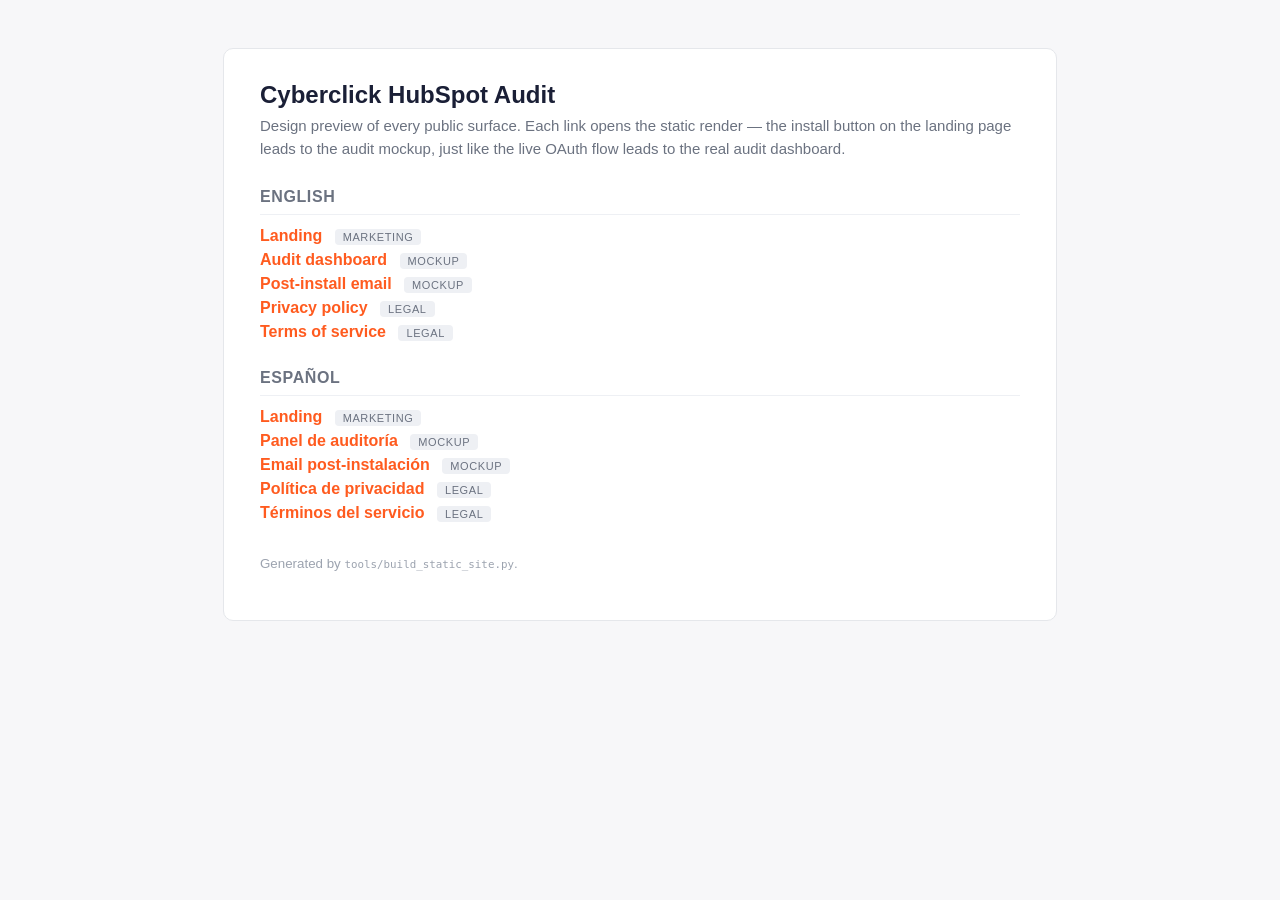
<file: index.html>
<!doctype html>
<html lang="en">
<head>
<meta charset="utf-8">
<meta name="viewport" content="width=device-width,initial-scale=1">
<title>Cyberclick HubSpot Audit — Design preview</title>
<style>
:root{color-scheme:light;}
body{margin:0;padding:48px 24px;background:#f7f7f9;color:#1a1f36;
     font-family:-apple-system,BlinkMacSystemFont,'Segoe UI',Roboto,sans-serif;}
main{max-width:760px;margin:0 auto;background:#fff;border:1px solid #e5e7eb;
     border-radius:10px;padding:32px 36px;}
h1{margin:0 0 6px;font-size:24px;}
p.lead{margin:0 0 24px;color:#6b7280;font-size:15px;line-height:1.5;}
h2{margin:28px 0 12px;font-size:16px;text-transform:uppercase;letter-spacing:.6px;
   color:#6b7280;border-bottom:1px solid #eef0f4;padding-bottom:8px;}
ul{list-style:none;padding:0;margin:0;}
li{margin:6px 0;}
a{color:#ff5b1f;text-decoration:none;font-weight:600;}
a:hover{text-decoration:underline;}
.tag{display:inline-block;font-size:11px;letter-spacing:.6px;text-transform:uppercase;
     background:#eef0f4;color:#6b7280;padding:2px 8px;border-radius:4px;margin-left:8px;}
small{color:#9ca3af;}
</style>
</head>
<body>
<main>
<h1>Cyberclick HubSpot Audit</h1>
<p class="lead">Design preview of every public surface. Each link opens the static
render — the install button on the landing page leads to the audit mockup, just
like the live OAuth flow leads to the real audit dashboard.</p>

<h2>English</h2>
<ul>
<li><a href="en/">Landing</a> <span class="tag">Marketing</span></li>
<li><a href="en/audit/">Audit dashboard</a> <span class="tag">Mockup</span></li>
<li><a href="en/email/">Post-install email</a> <span class="tag">Mockup</span></li>
<li><a href="en/privacy/">Privacy policy</a> <span class="tag">Legal</span></li>
<li><a href="en/terms/">Terms of service</a> <span class="tag">Legal</span></li>
</ul>

<h2>Español</h2>
<ul>
<li><a href="es/">Landing</a> <span class="tag">Marketing</span></li>
<li><a href="es/audit/">Panel de auditoría</a> <span class="tag">Mockup</span></li>
<li><a href="es/email/">Email post-instalación</a> <span class="tag">Mockup</span></li>
<li><a href="es/privacy/">Política de privacidad</a> <span class="tag">Legal</span></li>
<li><a href="es/terms/">Términos del servicio</a> <span class="tag">Legal</span></li>
</ul>

<p style="margin-top:32px;"><small>Generated by <code>tools/build_static_site.py</code>.</small></p>
</main>
</body>
</html>
</file>
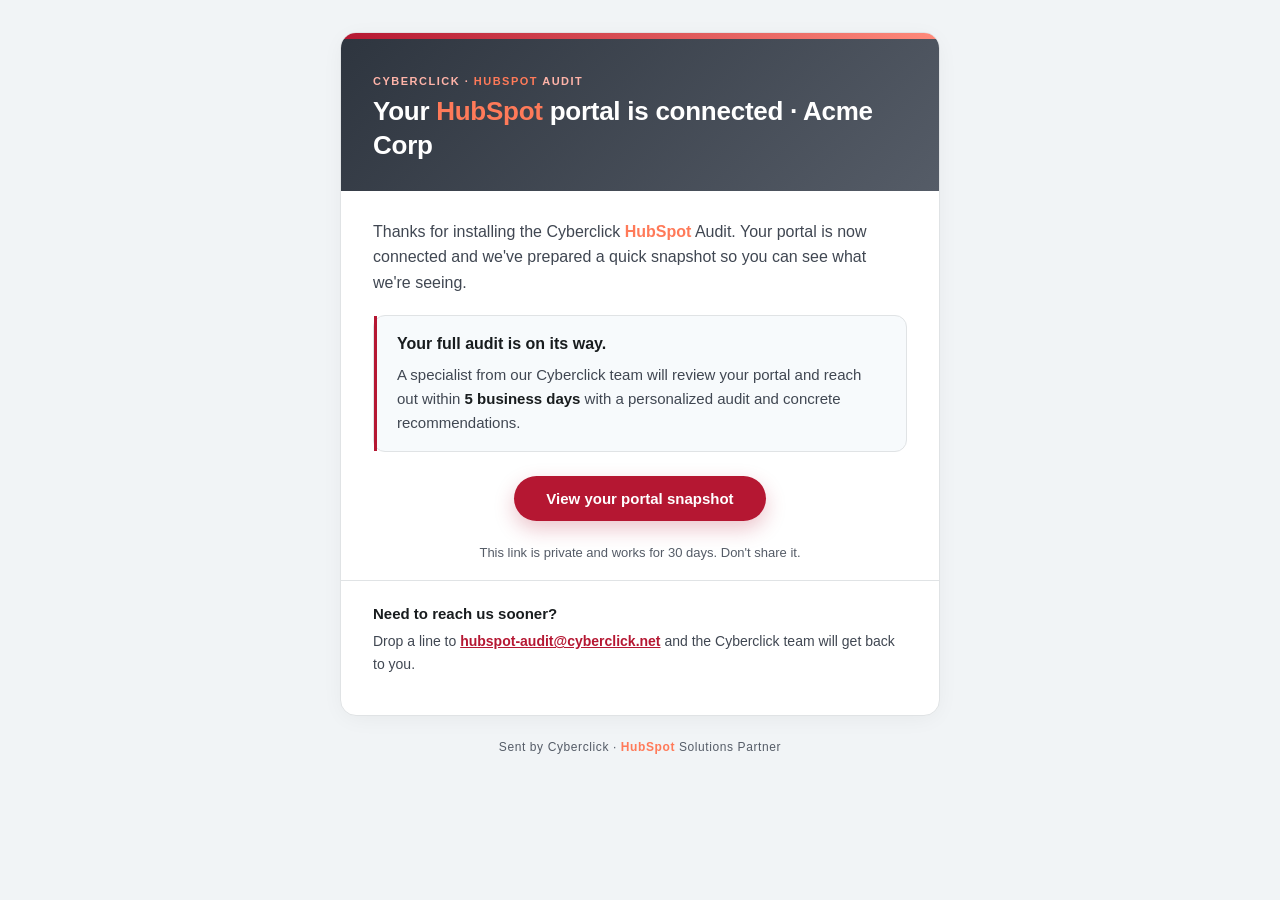
<file: en/email/index.html>
<!DOCTYPE html>
<html lang="en">
<head>
<meta charset="UTF-8">
<title>Your HubSpot portal is connected</title>
</head>
<body style="margin:0;padding:0;background:#f1f4f6;font-family:'Rubik',-apple-system,BlinkMacSystemFont,'Segoe UI',Roboto,sans-serif;color:#181c1e;">
    <table width="100%" cellpadding="0" cellspacing="0" border="0" style="background:#f1f4f6;padding:32px 16px;">
        <tr>
            <td align="center">
                <table width="600" cellpadding="0" cellspacing="0" border="0" style="max-width:600px;background:#ffffff;border-radius:16px;overflow:hidden;border:1px solid #e0e3e5;box-shadow:0 4px 24px -4px rgba(24,28,30,0.06);">
                    <tr>
                        <td style="height:6px;background:linear-gradient(90deg,#b51732 0%,#ff8a7a 100%);font-size:0;line-height:0;">&nbsp;</td>
                    </tr>
                    <tr>
                        <td style="background:linear-gradient(135deg,#2e353f 0%,#555c67 100%);padding:36px 32px 28px;color:#ffffff;">
                            <p style="margin:0 0 8px;font-family:'Rubik',sans-serif;font-size:11px;font-weight:600;letter-spacing:1.5px;text-transform:uppercase;color:#ffb4a9;">Cyberclick · <span style="color:#ff7a59;font-weight:700;">HubSpot</span> Audit</p>
                            <h1 style="margin:0;font-family:'Montserrat',sans-serif;font-size:26px;line-height:1.3;font-weight:800;color:#ffffff;letter-spacing:-0.01em;">Your <span style="color:#ff7a59;font-weight:800;">HubSpot</span> portal is connected · Acme Corp</h1>
                        </td>
                    </tr>
                    <tr>
                        <td style="padding:28px 32px 8px;">
                            <p style="margin:0 0 16px;font-family:'Rubik',sans-serif;font-size:16px;line-height:1.6;color:#404752;">Thanks for installing the Cyberclick <span style="color:#ff7a59;font-weight:600;">HubSpot</span> Audit. Your portal is now connected and we've prepared a quick snapshot so you can see what we're seeing.</p>
                            <table width="100%" cellpadding="0" cellspacing="0" border="0" style="background:#f7fafc;border-radius:12px;border:1px solid #e0e3e5;margin:20px 0;">
                                <tr>
                                    <td style="padding:16px 20px;border-left:3px solid #b51732;">
                                        <p style="margin:0 0 6px;font-family:'Montserrat',sans-serif;font-size:16px;line-height:1.55;color:#181c1e;font-weight:700;">Your full audit is on its way.</p>
                                        <p style="margin:0;font-family:'Rubik',sans-serif;font-size:15px;line-height:1.6;color:#404752;">A specialist from our Cyberclick team will review your portal and reach out within <strong style="color:#181c1e;">5 business days</strong> with a personalized audit and concrete recommendations.</p>
                                    </td>
                                </tr>
                            </table>
                            <p style="margin:24px 0;text-align:center;">
                                <a href="../audit/" style="display:inline-block;background:#b51732;color:#ffffff;text-decoration:none;padding:14px 32px;border-radius:999px;font-weight:700;font-size:15px;font-family:'Montserrat',sans-serif;box-shadow:0 8px 20px rgba(181,23,50,0.25);">
                                    View your portal snapshot
                                </a>
                            </p>
                            <p style="margin:0 0 12px;font-family:'Rubik',sans-serif;font-size:13px;color:#555c67;text-align:center;">This link is private and works for 30 days. Don't share it.</p>
                        </td>
                    </tr>
                    <tr>
                        <td style="padding:8px 32px 28px;border-top:1px solid #e0e3e5;">
                            <p style="margin:16px 0 8px;font-family:'Montserrat',sans-serif;font-size:15px;font-weight:700;color:#181c1e;">Need to reach us sooner?</p>
                            <p style="margin:0 0 12px;font-family:'Rubik',sans-serif;font-size:14px;line-height:1.6;color:#404752;">Drop a line to <a href="mailto:hubspot-audit@cyberclick.net" style="color:#b51732;font-weight:600;">hubspot-audit@cyberclick.net</a> and the Cyberclick team will get back to you.</p>
                        </td>
                    </tr>
                </table>
                <p style="margin:24px 0 0;font-family:'Rubik',sans-serif;font-size:12px;color:#555c67;letter-spacing:0.05em;">Sent by Cyberclick · <span style="color:#ff7a59;font-weight:600;">HubSpot</span> Solutions Partner</p>
            </td>
        </tr>
    </table>
</body>
</html>
</file>
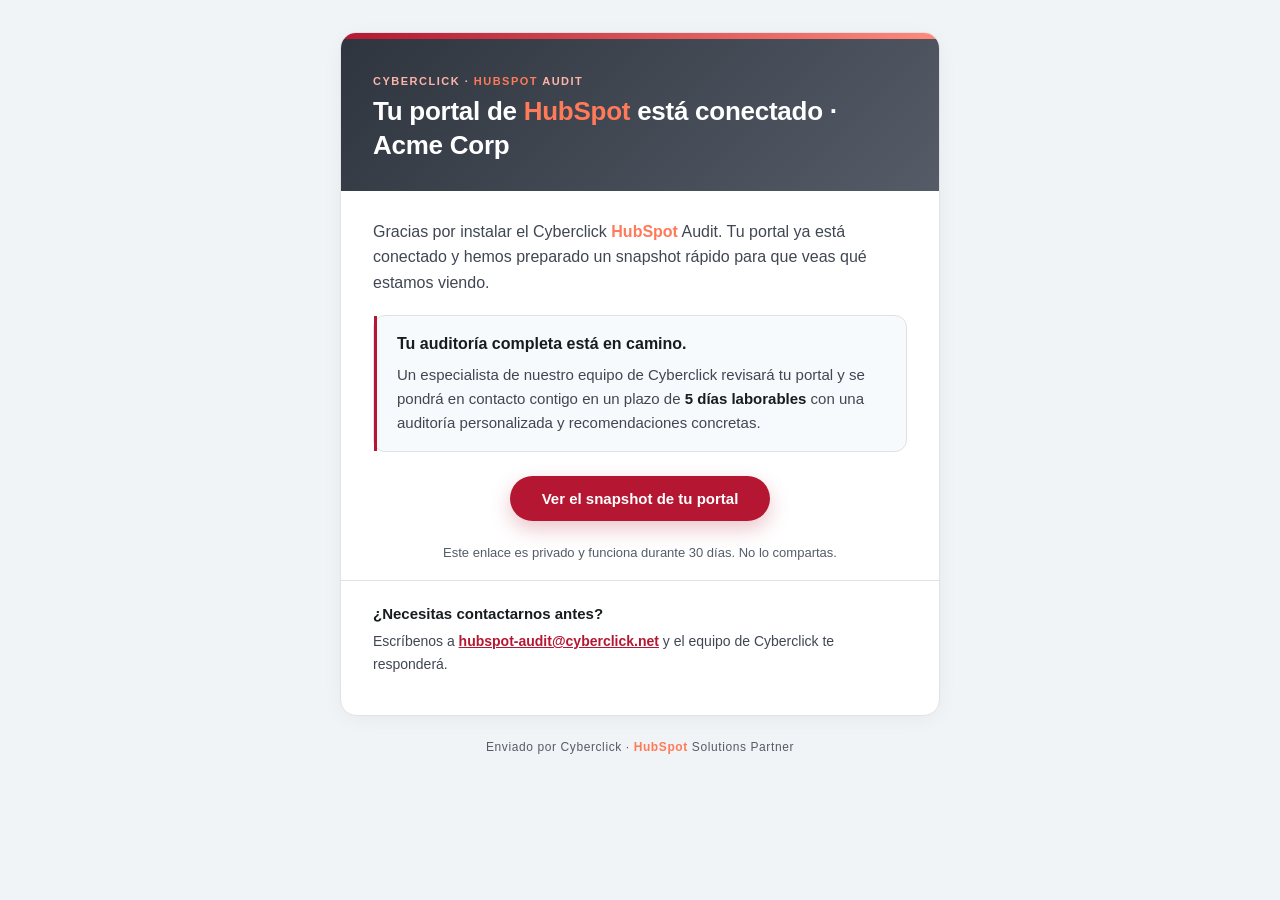
<file: es/email/index.html>
<!DOCTYPE html>
<html lang="es">
<head>
<meta charset="UTF-8">
<title>Tu portal de HubSpot está conectado</title>
</head>
<body style="margin:0;padding:0;background:#f1f4f6;font-family:'Rubik',-apple-system,BlinkMacSystemFont,'Segoe UI',Roboto,sans-serif;color:#181c1e;">
    <table width="100%" cellpadding="0" cellspacing="0" border="0" style="background:#f1f4f6;padding:32px 16px;">
        <tr>
            <td align="center">
                <table width="600" cellpadding="0" cellspacing="0" border="0" style="max-width:600px;background:#ffffff;border-radius:16px;overflow:hidden;border:1px solid #e0e3e5;box-shadow:0 4px 24px -4px rgba(24,28,30,0.06);">
                    <tr>
                        <td style="height:6px;background:linear-gradient(90deg,#b51732 0%,#ff8a7a 100%);font-size:0;line-height:0;">&nbsp;</td>
                    </tr>
                    <tr>
                        <td style="background:linear-gradient(135deg,#2e353f 0%,#555c67 100%);padding:36px 32px 28px;color:#ffffff;">
                            <p style="margin:0 0 8px;font-family:'Rubik',sans-serif;font-size:11px;font-weight:600;letter-spacing:1.5px;text-transform:uppercase;color:#ffb4a9;">Cyberclick · <span style="color:#ff7a59;font-weight:700;">HubSpot</span> Audit</p>
                            <h1 style="margin:0;font-family:'Montserrat',sans-serif;font-size:26px;line-height:1.3;font-weight:800;color:#ffffff;letter-spacing:-0.01em;">Tu portal de <span style="color:#ff7a59;font-weight:800;">HubSpot</span> está conectado · Acme Corp</h1>
                        </td>
                    </tr>
                    <tr>
                        <td style="padding:28px 32px 8px;">
                            <p style="margin:0 0 16px;font-family:'Rubik',sans-serif;font-size:16px;line-height:1.6;color:#404752;">Gracias por instalar el Cyberclick <span style="color:#ff7a59;font-weight:600;">HubSpot</span> Audit. Tu portal ya está conectado y hemos preparado un snapshot rápido para que veas qué estamos viendo.</p>
                            <table width="100%" cellpadding="0" cellspacing="0" border="0" style="background:#f7fafc;border-radius:12px;border:1px solid #e0e3e5;margin:20px 0;">
                                <tr>
                                    <td style="padding:16px 20px;border-left:3px solid #b51732;">
                                        <p style="margin:0 0 6px;font-family:'Montserrat',sans-serif;font-size:16px;line-height:1.55;color:#181c1e;font-weight:700;">Tu auditoría completa está en camino.</p>
                                        <p style="margin:0;font-family:'Rubik',sans-serif;font-size:15px;line-height:1.6;color:#404752;">Un especialista de nuestro equipo de Cyberclick revisará tu portal y se pondrá en contacto contigo en un plazo de <strong style="color:#181c1e;">5 días laborables</strong> con una auditoría personalizada y recomendaciones concretas.</p>
                                    </td>
                                </tr>
                            </table>
                            <p style="margin:24px 0;text-align:center;">
                                <a href="../audit/" style="display:inline-block;background:#b51732;color:#ffffff;text-decoration:none;padding:14px 32px;border-radius:999px;font-weight:700;font-size:15px;font-family:'Montserrat',sans-serif;box-shadow:0 8px 20px rgba(181,23,50,0.25);">
                                    Ver el snapshot de tu portal
                                </a>
                            </p>
                            <p style="margin:0 0 12px;font-family:'Rubik',sans-serif;font-size:13px;color:#555c67;text-align:center;">Este enlace es privado y funciona durante 30 días. No lo compartas.</p>
                        </td>
                    </tr>
                    <tr>
                        <td style="padding:8px 32px 28px;border-top:1px solid #e0e3e5;">
                            <p style="margin:16px 0 8px;font-family:'Montserrat',sans-serif;font-size:15px;font-weight:700;color:#181c1e;">¿Necesitas contactarnos antes?</p>
                            <p style="margin:0 0 12px;font-family:'Rubik',sans-serif;font-size:14px;line-height:1.6;color:#404752;">Escríbenos a <a href="mailto:hubspot-audit@cyberclick.net" style="color:#b51732;font-weight:600;">hubspot-audit@cyberclick.net</a> y el equipo de Cyberclick te responderá.</p>
                        </td>
                    </tr>
                </table>
                <p style="margin:24px 0 0;font-family:'Rubik',sans-serif;font-size:12px;color:#555c67;letter-spacing:0.05em;">Enviado por Cyberclick · <span style="color:#ff7a59;font-weight:600;">HubSpot</span> Solutions Partner</p>
            </td>
        </tr>
    </table>
</body>
</html>
</file>
